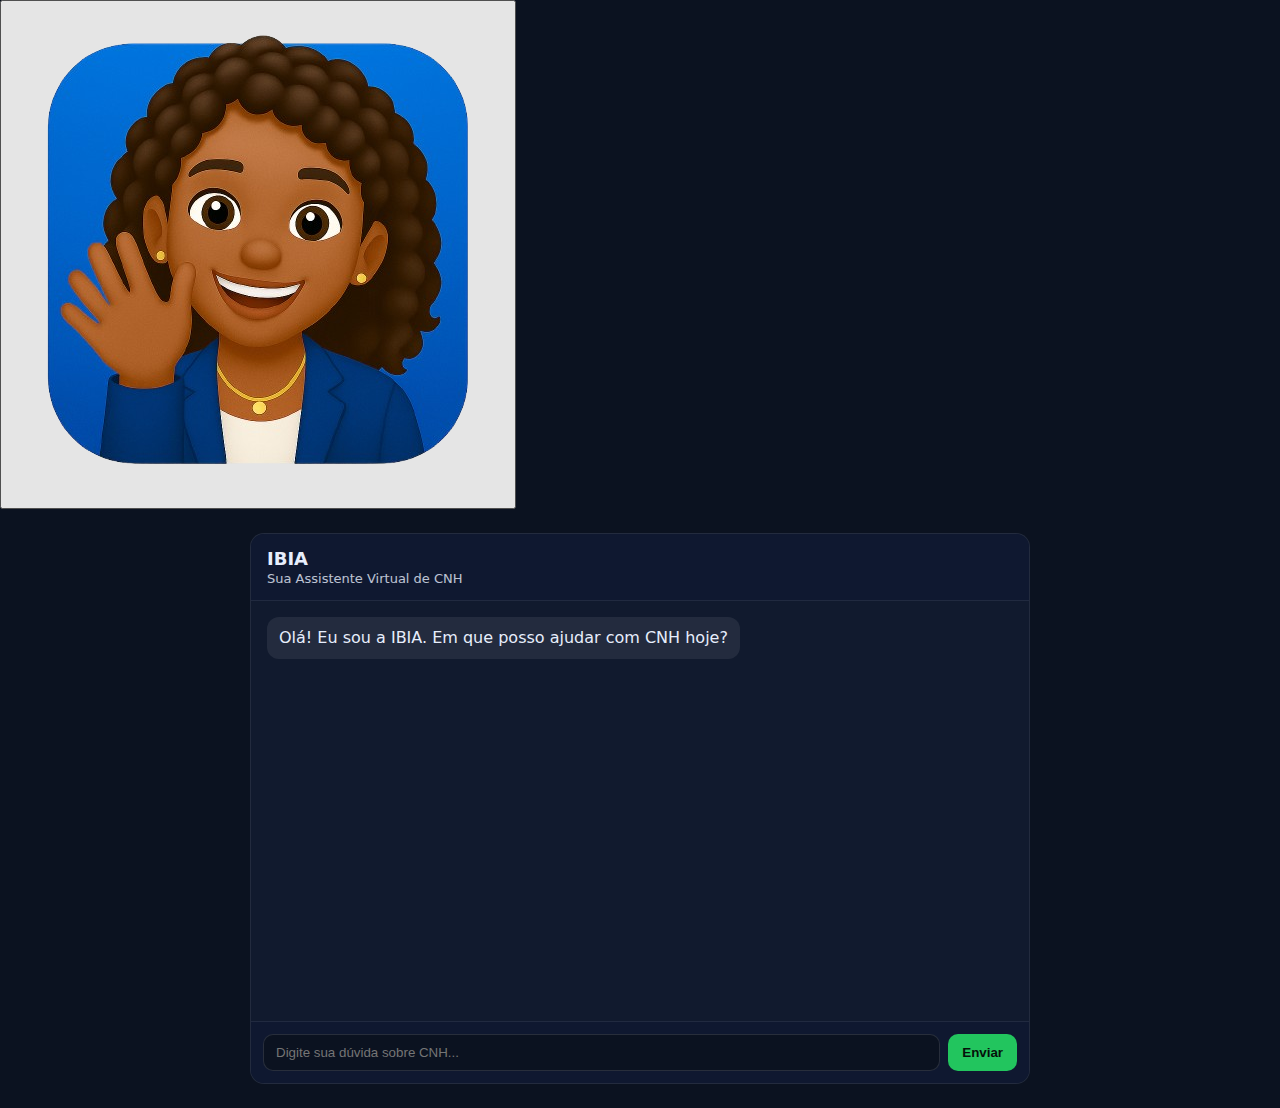
<file: widget/index.html>
<!DOCTYPE html>
<html lang="pt-br">
<head>
    <meta charset="UTF-8">
    <meta name="viewport" content="width=device-width, initial-scale=1.0">
    <title>IBIA Chat</title>
    <link rel="stylesheet" href="./style.css">
</head>
<body>

    <button id="ibiaFab" class="ibia-fab" type="button" aria-label="Abrir chat IBIA">
        <img src="../assets/IBIA.png" alt="Abrir chat IBIA" class="ibia-fab-icon" />
    </button>

    <div id="ibiaWidget" class="ibia-widget" aria-hidden="true" >
        
        <div class="app">
            <header class="topbar">
                <div class="title">IBIA</div>
                <div class="subtitle">Sua Assistente Virtual de CNH</div>
            </header>
            <main id="messages" class="messages"></main>
            <form id="chatForm" class="composer">
                <input id="text" type="text" placeholder="Digite sua dúvida sobre CNH..."  autocomplete="off"/>
                <button id="send" type="submit">Enviar</button>
            </form>
        </div>
    </div>

    <script src="./app.js"></script>
    
</body>
</html>
</file>
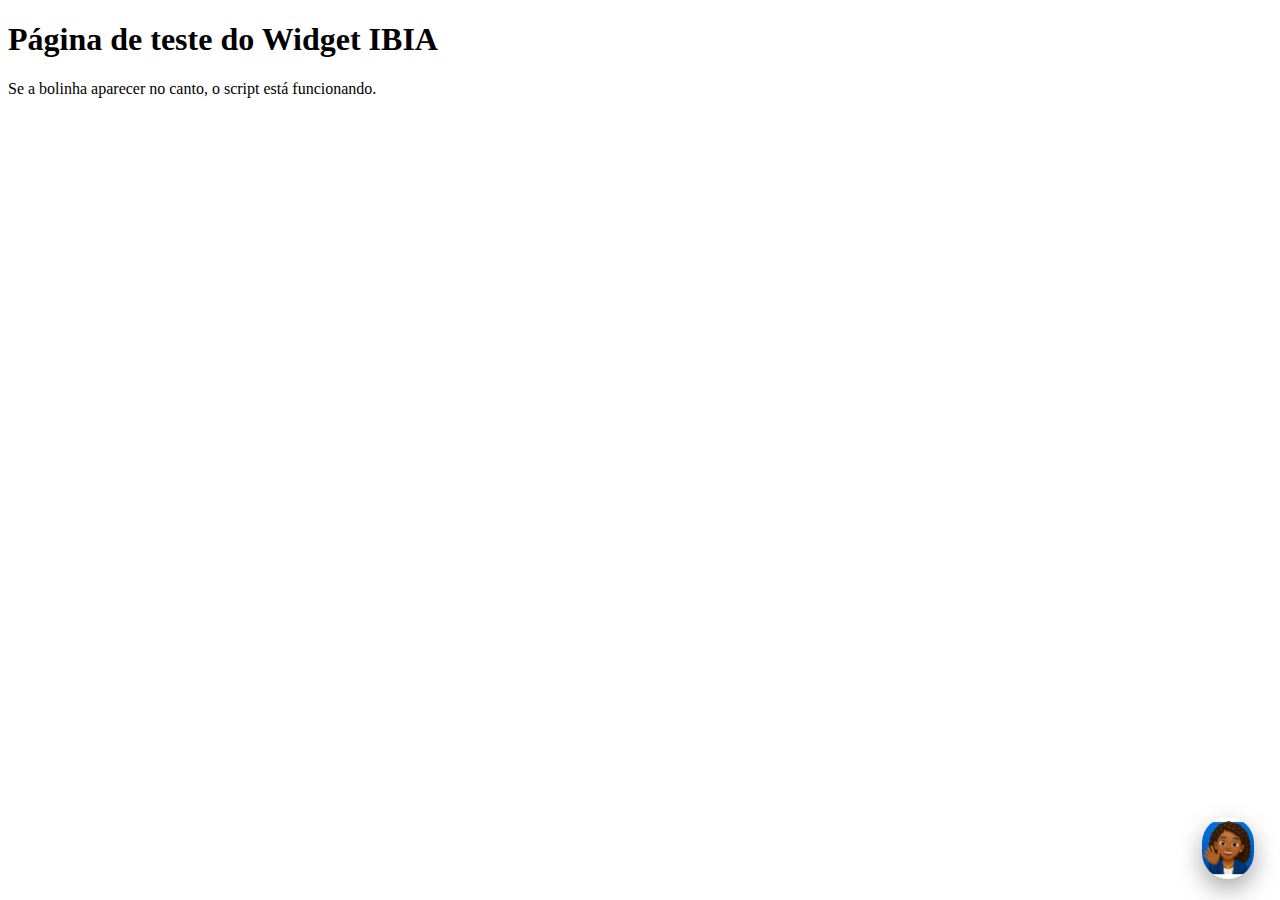
<file: widget/teste.html>
<!DOCTYPE html>
<html lang="pt-br">
  <head>
    <meta charset="UTF-8" />
    <title>Teste Widget IBIA</title>
  </head>
  <body>
    <h1>Página de teste do Widget IBIA</h1>
    <p>Se a bolinha aparecer no canto, o script está funcionando.</p>

    <script>
      window.IBIA_CONFIG = {
        apiUrl: "http://127.0.0.1:8000/chat",
      };
    </script>

    <script src="./ibia-widget.js"></script>
  </body>
</html>
</file>
<file: widget/style.css>
* {
  box-sizing: border-box;
}
body {
  margin: 0;
  font-family: system-ui, Arial, sans-serif;
  background: #0b1220;
  color: #e7eefc;
}

.app {
  max-width: 780px;
  margin: 24px auto;
  background: #111a2e;
  border: 1px solid rgba(255, 255, 255, 0.08);
  border-radius: 14px;
  overflow: hidden;
}

.topbar {
  padding: 14px 16px;
  border-bottom: 1px solid rgba(255, 255, 255, 0.08);
  background: #0f1830;
}
.title {
  font-weight: 700;
  font-size: 18px;
}
.subtitle {
  opacity: 0.8;
  font-size: 13px;
  margin-top: 2px;
}

.messages {
  padding: 16px;
  min-height: 420px;
  display: flex;
  flex-direction: column;
  gap: 10px;
}

.bubble {
  padding: 10px 12px;
  border-radius: 12px;
  max-width: 80%;
  white-space: pre-wrap;
  line-height: 1.35;
}

.user {
  align-self: flex-end;
  background: #1a73e8;
  color: #fff;
}

.assistant {
  align-self: flex-start;
  background: rgba(255, 255, 255, 0.08);
  color: #e7eefc;
}

.composer {
  display: flex;
  gap: 8px;
  padding: 12px;
  border-top: 1px solid rgba(255, 255, 255, 0.08);
  background: #0f1830;
}

.composer input {
  flex: 1;
  padding: 10px 12px;
  border-radius: 10px;
  border: 1px solid rgba(255, 255, 255, 0.12);
  background: #0b1220;
  color: #e7eefc;
  outline: none;
}

.composer button {
    padding: 10px 14px;
    border: none;
    border-radius: 10px;
    background: #22c55e;
    color: #06110a;
    font-weight: 700;
    cursor: pointer;
}
</file>
